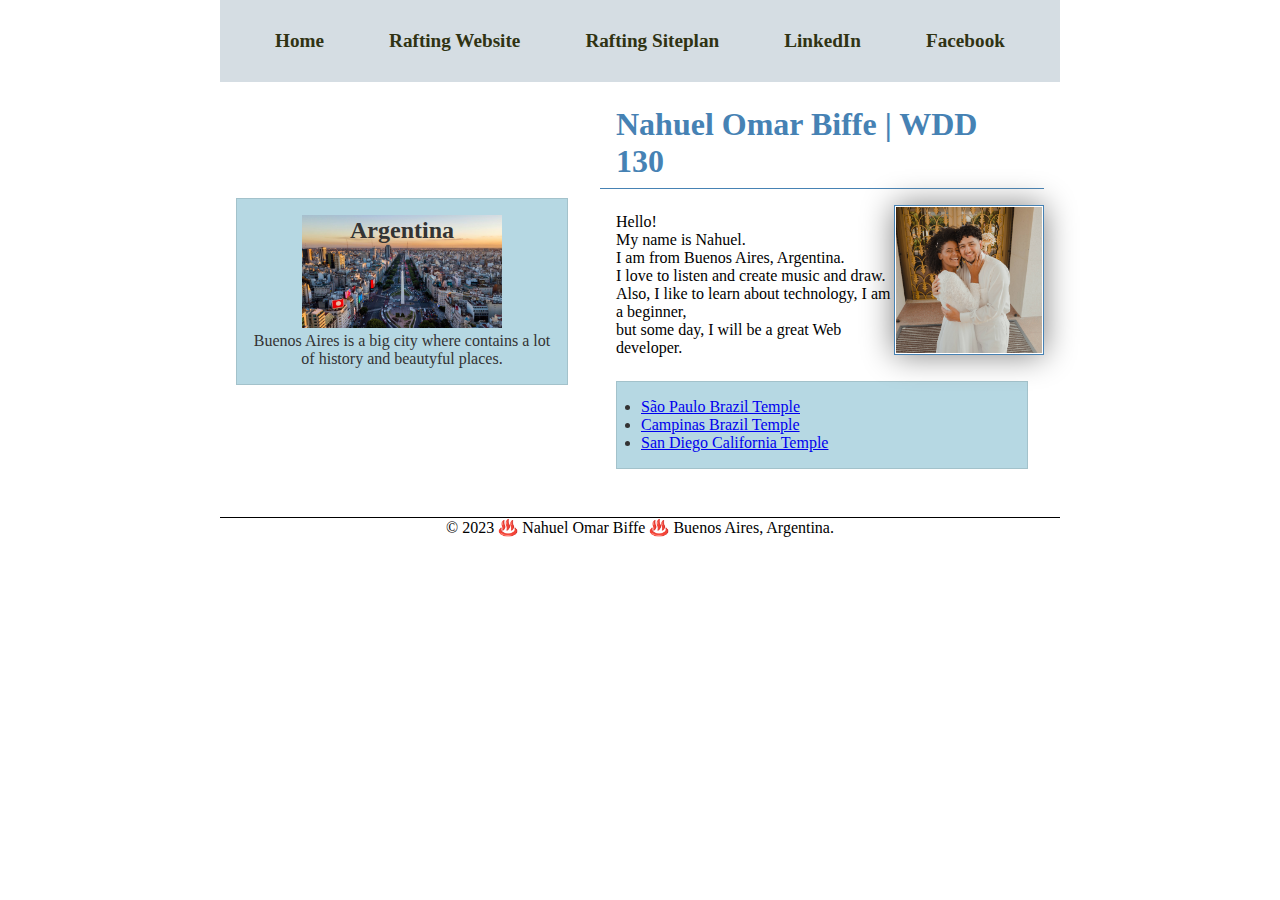
<file: index.html>
<!DOCTYPE html>
<html lang="en-US">

<head>
  <meta charset="utf-8">
  <meta name="viewport" content="width=device-width,initial-scale=1.0">
  <title>Nahuel Omar Biffe | WDD 130</title>
  <meta name="description" content="Nahuel Omar Biffe` Introductory page Web Fundamentals WDD130">
  <meta name="author" content="Nahuel Omar Biffe">
  <link rel="stylesheet" href="styles/styles.css">
</head>

<body>
  <header>
    <nav>
      <a href="#">Home</a>
      <a href="wwr/home.html">Rafting Website</a>
      <a href="wwr/site-plan-rafting.html">Rafting Siteplan</a>
      <a href="https://linkedin.com" target="_blank">LinkedIn</a>
      <a href="http://facebook.com" target="_blank">Facebook</a>
    </nav>
  </header>
  <div class="grid">
    <main>
      <h1>Nahuel Omar Biffe | WDD 130</h1>
      <img src="images/profile.jpg" alt="Hello, my name is Nahuel Omar Biffe" width="200">
      <p>Hello!
        <br>My name is Nahuel.
        <br>I am from Buenos Aires, Argentina.
        <br>I love to listen and create music and draw.
        <br>Also, I like to learn about technology, I am a beginner, 
        <br>but some day, I will be a great Web developer.
      </p>
      <ul class="box intend">
        <li><a href="https://www.churchofjesuschrist.org/temples/details/sao-paulo-brazil-temple?lang=eng" target="_blank"> São Paulo Brazil Temple</a></li>
        <li><a href="https://www.churchofjesuschrist.org/temples/details/campinas-brazil-temple?lang=eng" target="_blank">Campinas Brazil Temple</a></li>
        <li><a href="https://www.churchofjesuschrist.org/temples/details/san-diego-california-temple?lang=eng" target="_blank">San Diego California Temple</a></li>
      </ul>
    </main>
    <aside class="box">
      <h2>Argentina</h2>
      <img src="images/buenos-aires.jpg" alt="Buenos Aires, Argentina.">
      <p>Buenos Aires is a big city where contains a lot of history and beautyful places.</p>
    </aside>
  </div>
  <footer>
    <p>© 2023 ♨️ Nahuel Omar Biffe ♨️ Buenos Aires, Argentina.</p>
  </footer>
</body>
<!-- Last modified 12 May 2023 -->
</html>
</file>
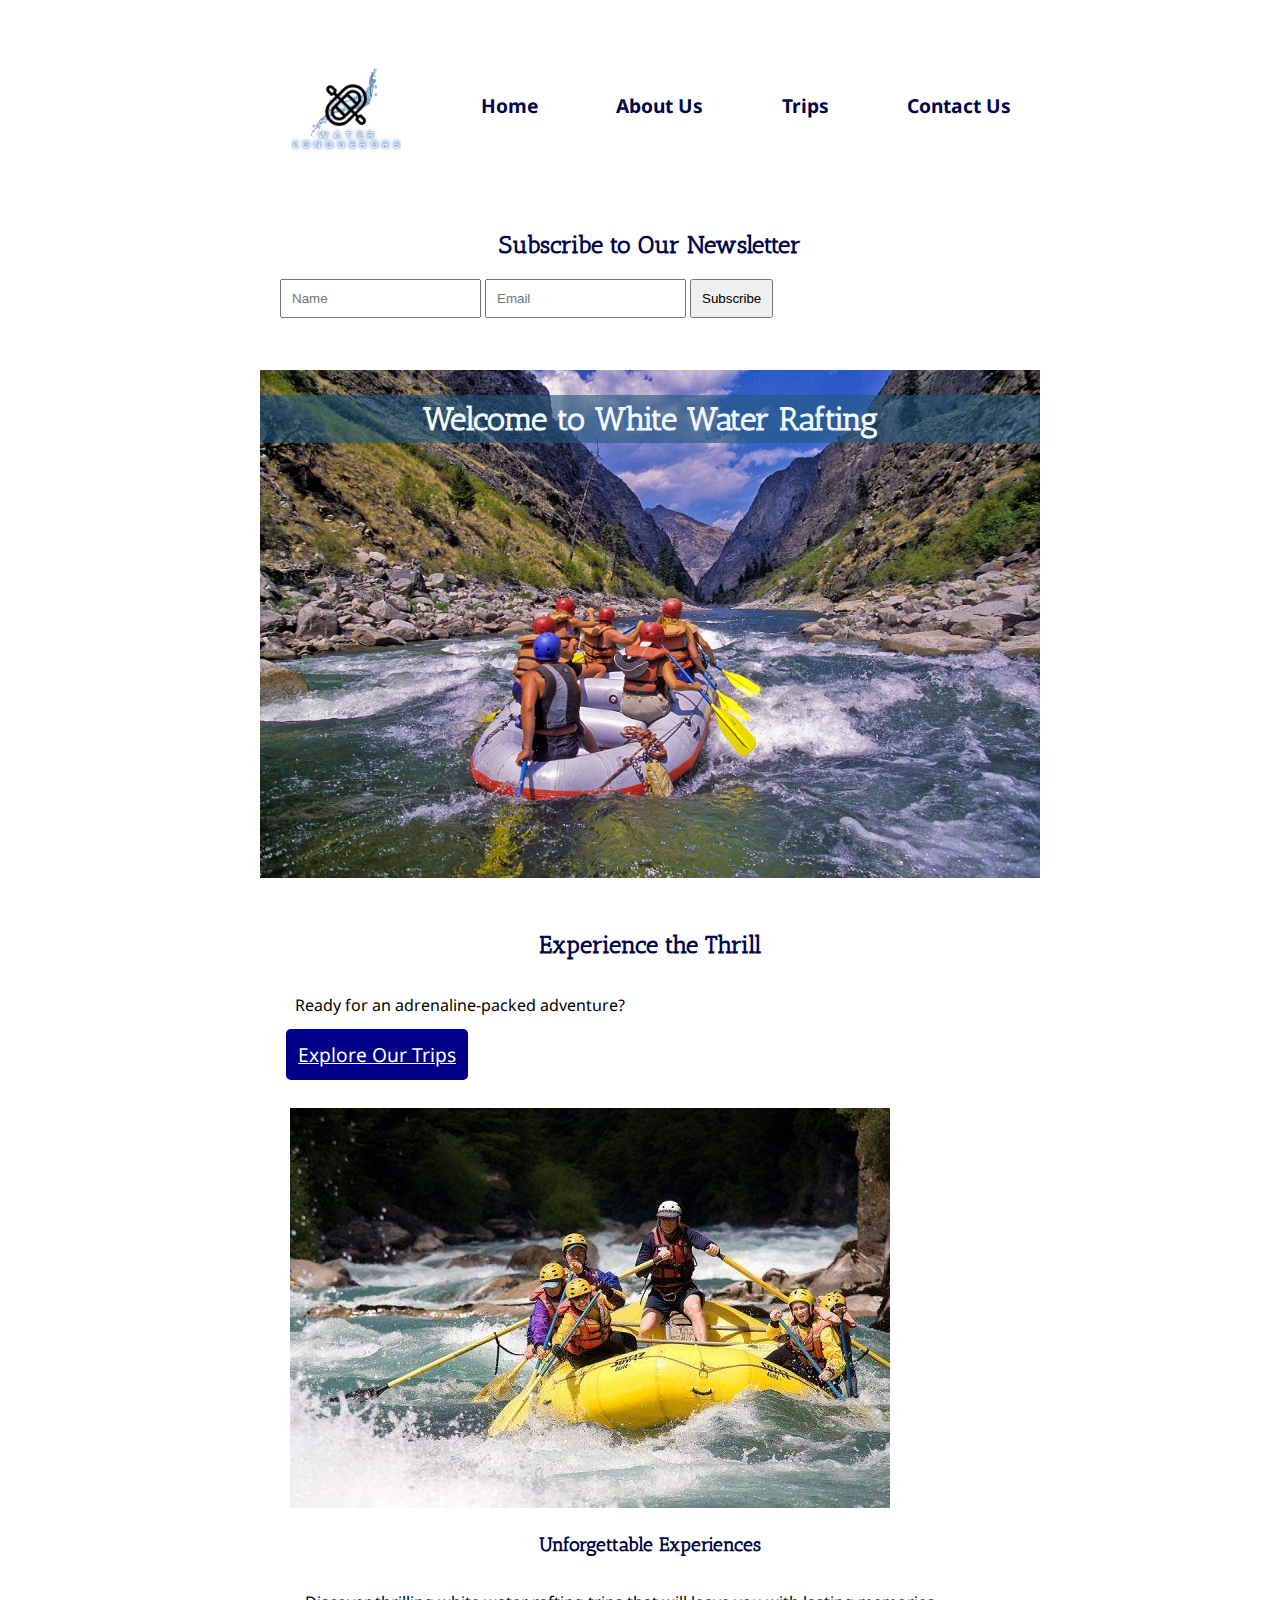
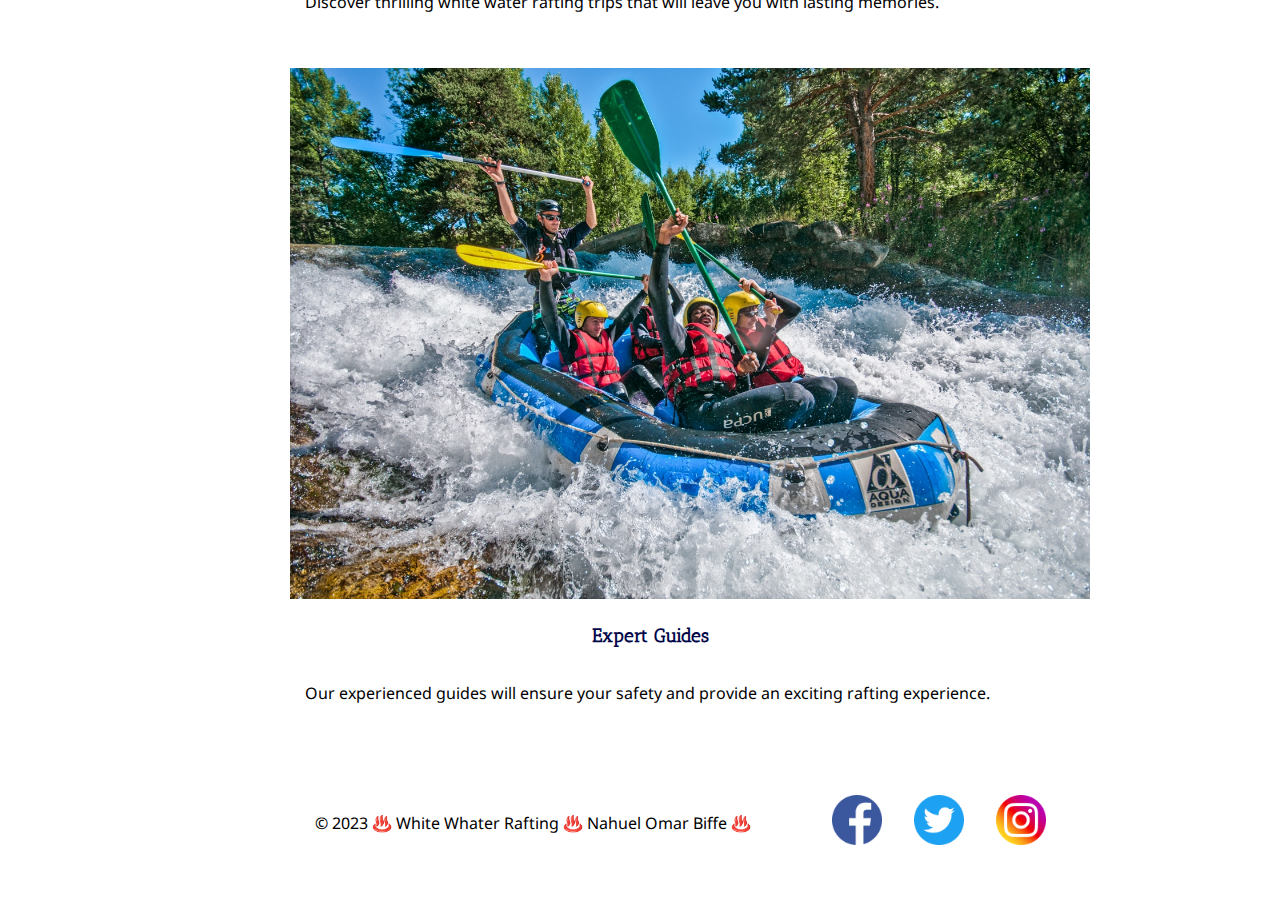
<file: wwr/index.html>
<!DOCTYPE html>
<html lang="en-US">

<head>
    <meta charset="UTF-8">
    <meta http-equiv="X-UA-Compatible" content="IE=edge">
    <meta name="viewport" content="width=device-width, initial-scale=1.0">
    <link rel="stylesheet" href="styles/home.css">
    <meta name="description" content="White Whater Rafting Home page">
    <meta name="author" content="Nahuel Omar Biffe">
    <title>White Whater Rafting | Home Page</title>
</head>

<body>
    <header>
        <img src="images/logo.png" alt="Rafting Company's Logo" width="110">
        <nav>
            <a href="index.html">Home</a>
            <a href="about.html">About Us</a>
            <a href="trips.html">Trips</a>
            <a href="contact.html">Contact Us</a>
        </nav>
    </header>

    <main>

        <section class="newsletter">
            <h2>Subscribe to Our Newsletter</h2>
            <form>
                <input type="text" placeholder="Name" required>
                <input type="email" placeholder="Email" required>
                <button type="submit">Subscribe</button>
            </form>
        </section>

        <section class="hero">
            <h1>Welcome to White Water Rafting</h1>
            <img src="images/rafting-hero.jpg" alt="Rafting Adventure" width="100%">
        </section>

        <section class="cta">
            <h2>Experience the Thrill</h2>
            <p>Ready for an adrenaline-packed adventure?</p>
            <a href="trips.html" class="btn">Explore Our Trips</a>
        </section>

        <section class="features">
            <div class="feature">
                <img src="images/rafting1.jpg" alt="Rafting Experience 1">
                <h3>Unforgettable Experiences</h3>
                <p>Discover thrilling white water rafting trips that will leave you with lasting memories.</p>
            </div>
            <div class="feature">
                <img src="images/rafting2.jpg" alt="Rafting Experience 2">
                <h3>Expert Guides</h3>
                <p>Our experienced guides will ensure your safety and provide an exciting rafting experience.</p>
            </div>
        </section>
    </main>
    <footer>
        <p>&copy; 2023 ♨️ White Whater Rafting ♨️ Nahuel Omar Biffe ♨️</p>
        <nav class="sociallinks"> 
            <a href="https://www.facebook.com/">
                <img src="images/facebook.png" alt="Facebook Logo link" style="width: 50px">
            </a>
            <a href="https://twitter.com/">
                <img src="images/twitter.png" alt="Twitter Logo link" style="width: 50px">
            </a>
            <a href="https://www.instagram.com/">
                <img src="images/instagram.png" alt="Instagram Logo link" style="width: 50px">
            </a>
        </nav>
    </footer>  

</body>
</file>
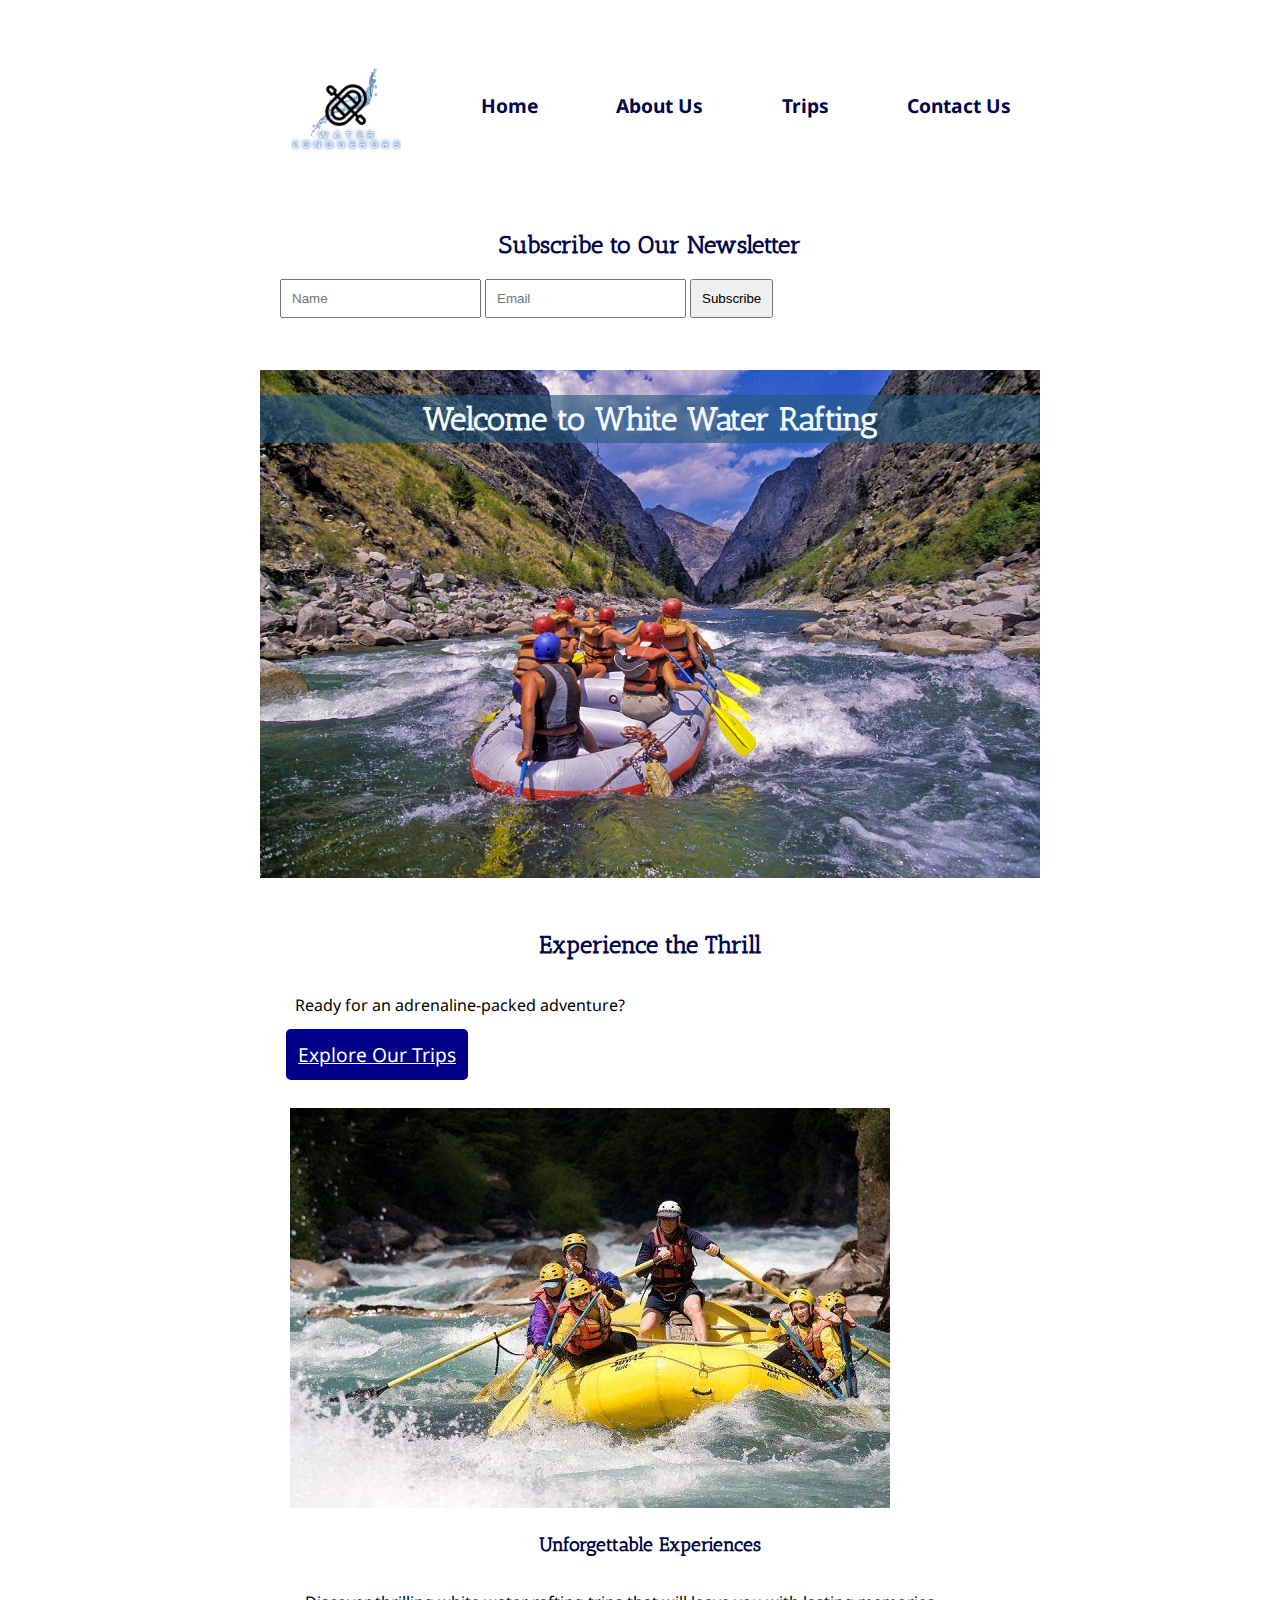
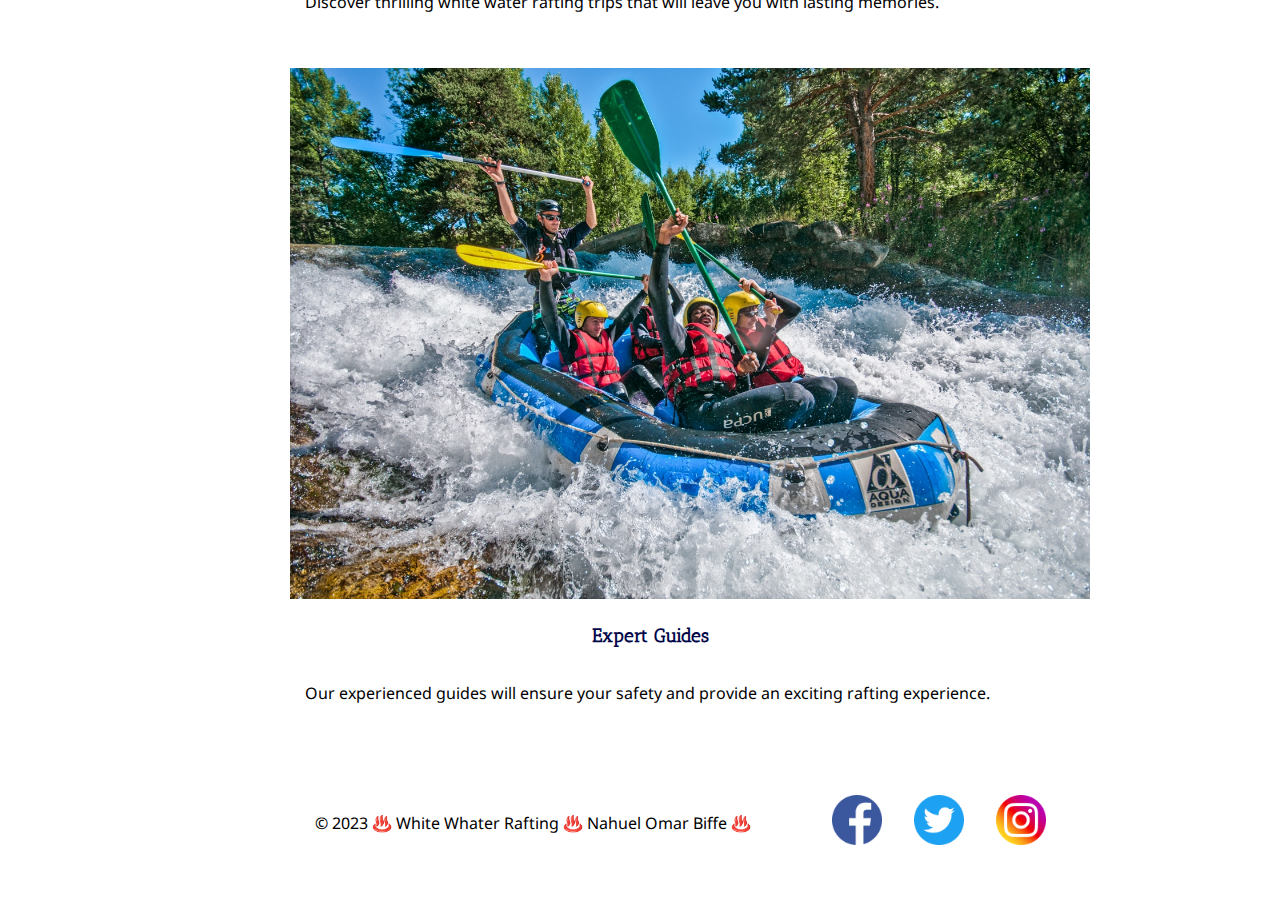
<file: wwr/home.html>
<!DOCTYPE html>
<html lang="en-US">

<head>
    <meta charset="UTF-8">
    <meta http-equiv="X-UA-Compatible" content="IE=edge">
    <meta name="viewport" content="width=device-width, initial-scale=1.0">
    <link rel="stylesheet" href="styles/home.css">
    <meta name="description" content="White Whater Rafting Home page">
    <meta name="author" content="Nahuel Omar Biffe">
    <title>White Whater Rafting | Home Page</title>
</head>

<body>
    <header>
        <img src="images/logo.png" alt="Rafting Company's Logo" width="110">
        <nav>
            <a href="home.html">Home</a>
            <a href="about.html">About Us</a>
            <a href="trips.html">Trips</a>
            <a href="contact.html">Contact Us</a>
        </nav>
    </header>

    <main>

        <section class="newsletter">
            <h2>Subscribe to Our Newsletter</h2>
            <form>
                <input type="text" placeholder="Name" required>
                <input type="email" placeholder="Email" required>
                <button type="submit">Subscribe</button>
            </form>
        </section>

        <section class="hero">
            <h1>Welcome to White Water Rafting</h1>
            <img src="images/rafting-hero.jpg" alt="Rafting Adventure" width="500">
        </section>

        <section class="cta">
            <h2>Experience the Thrill</h2>
            <p>Ready for an adrenaline-packed adventure?</p>
            <a href="trips.html" class="btn">Explore Our Trips</a>
        </section>

        <section class="features">
            <div class="feature">
                <img src="images/rafting1.jpg" alt="Rafting Experience 1">
                <h3>Unforgettable Experiences</h3>
                <p>Discover thrilling white water rafting trips that will leave you with lasting memories.</p>
            </div>
            <div class="feature">
                <img src="images/rafting2.jpg" alt="Rafting Experience 2">
                <h3>Expert Guides</h3>
                <p>Our experienced guides will ensure your safety and provide an exciting rafting experience.</p>
            </div>
        </section>
    </main>
    <footer>
        <p>&copy; 2023 ♨️ White Whater Rafting ♨️ Nahuel Omar Biffe ♨️</p>
        <nav class="sociallinks"> 
            <a href="https://www.facebook.com/">
                <img src="images/facebook.png" alt="Facebook Logo link" style="width: 50px">
            </a>
            <a href="https://twitter.com/">
                <img src="images/twitter.png" alt="Twitter Logo link" style="width: 50px">
            </a>
            <a href="https://www.instagram.com/">
                <img src="images/instagram.png" alt="Instagram Logo link" style="width: 50px">
            </a>
        </nav>
    </footer>  

</body>
</file>
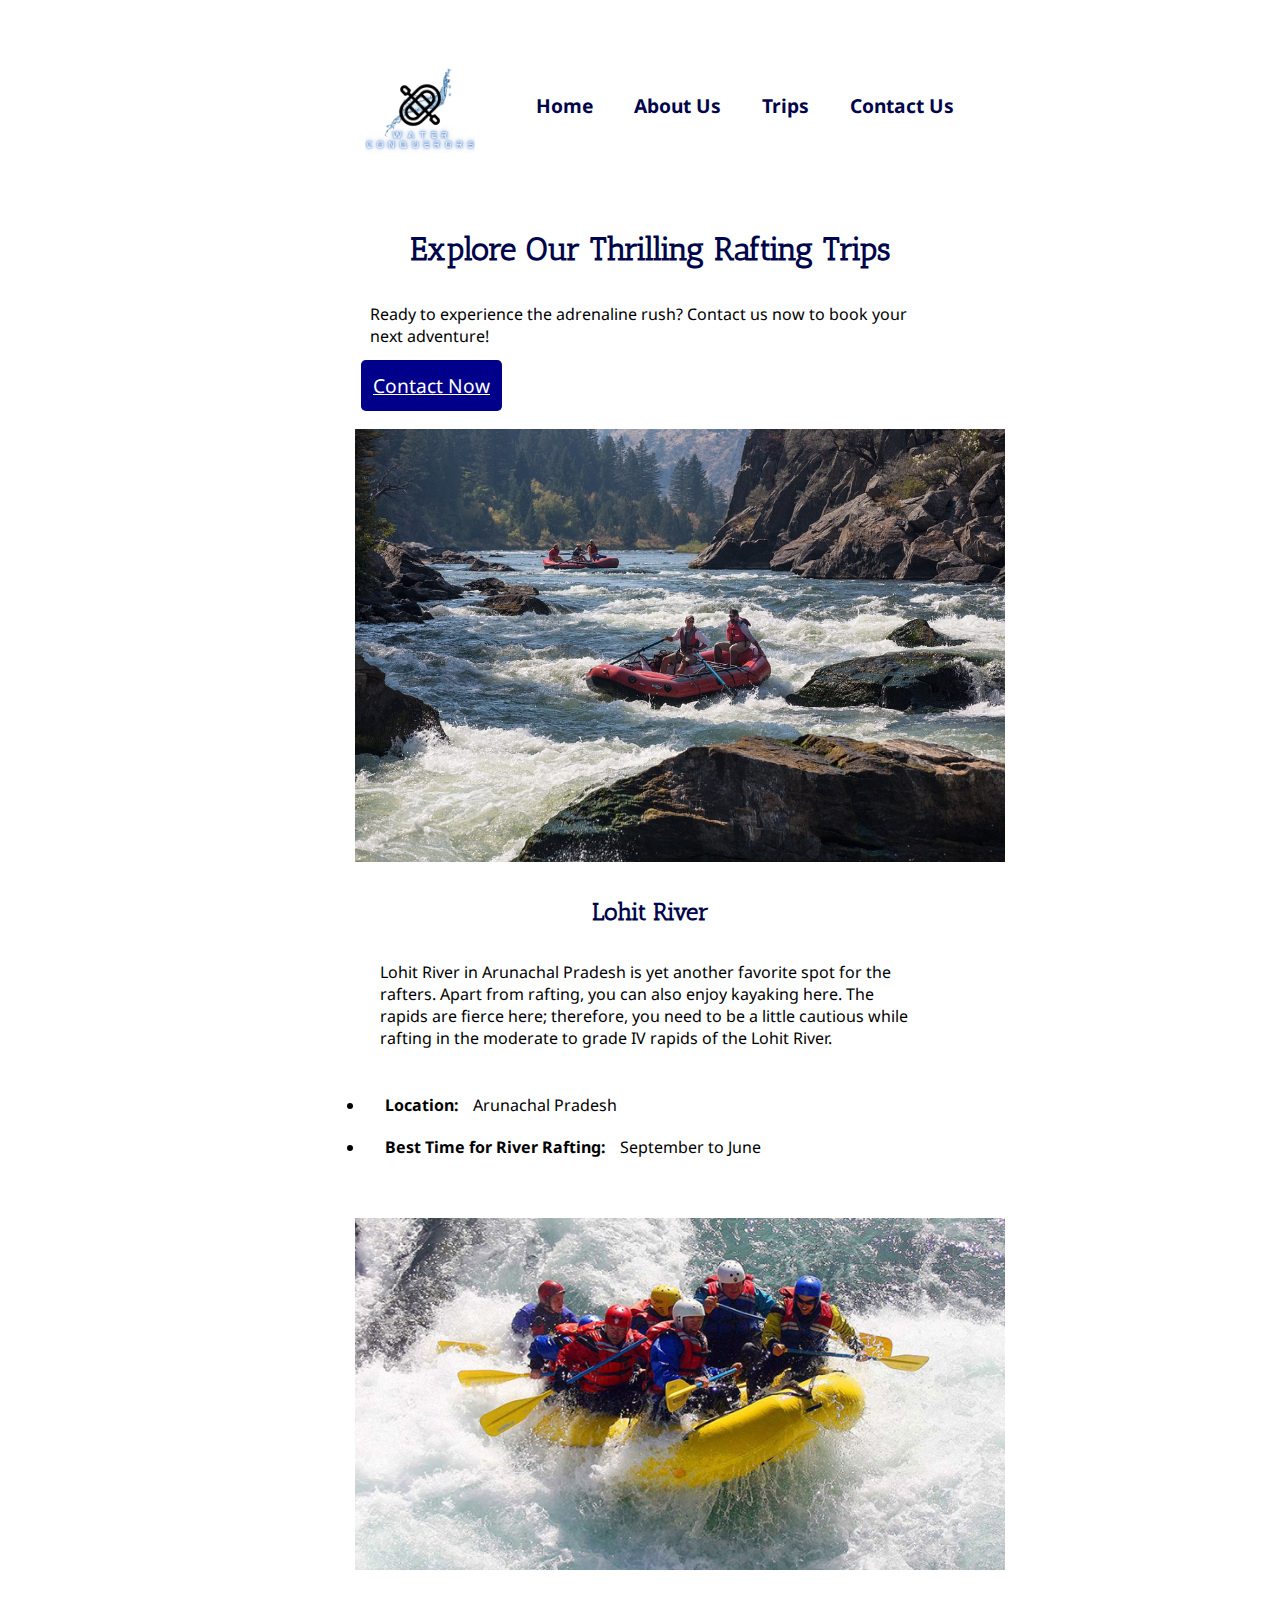
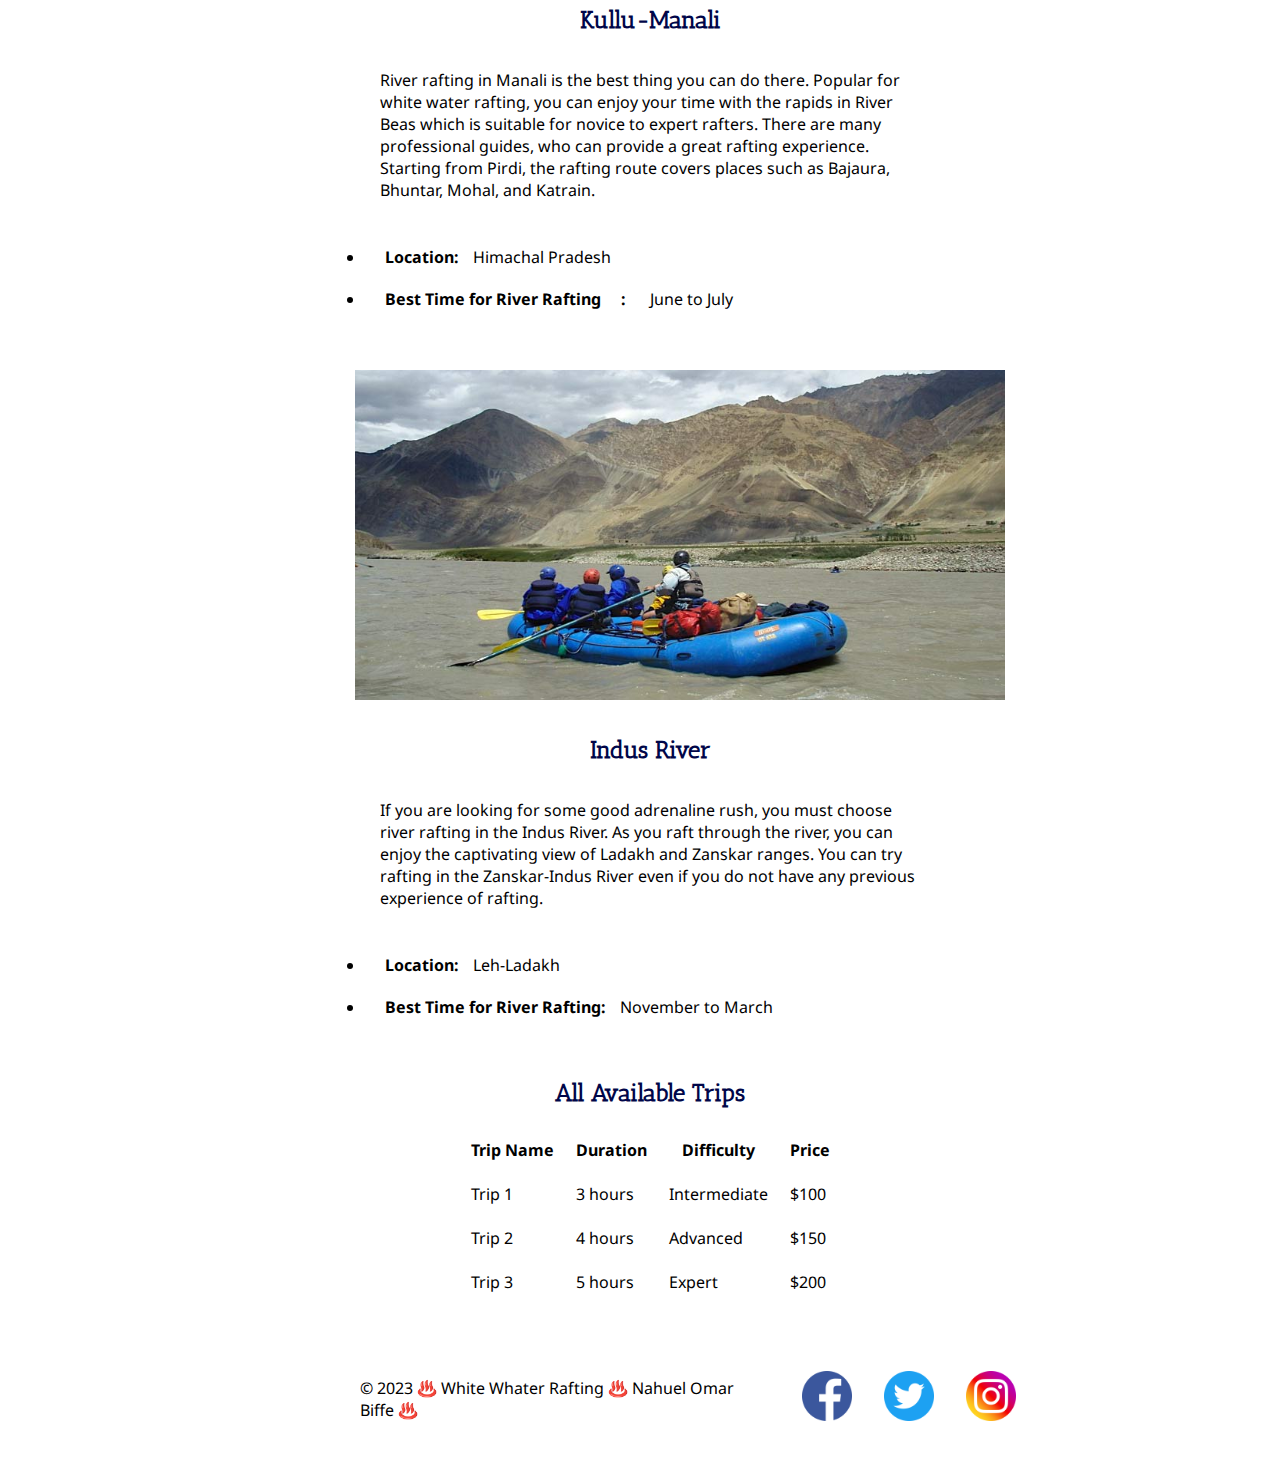
<file: wwr/trips.html>
<!DOCTYPE html>
<html lang="en-US">

<head>
    <meta charset="UTF-8">
    <meta http-equiv="X-UA-Compatible" content="IE=edge">
    <meta name="viewport" content="width=device-width, initial-scale=1.0">
    <link rel="stylesheet" href="styles/trips.css">
    <meta name="description" content="Trip description for the clients.">
    <meta name="author" content="Nahuel Omar Biffe">
    <title>White Whater Rafting | Trips</title>
</head>

<body>
    <header>
        <img src="images/logo.png" alt="Rafting Company's Logo" width="110">
        <nav>
            <a href="home.html">Home</a>
            <a href="about.html">About Us</a>
            <a href="trips.html">Trips</a>
            <a href="contact.html">Contact Us</a>
        </nav>
    </header>

    <main>
        <section class="cta">
            <h1>Explore Our Thrilling Rafting Trips</h1>
            <p>Ready to experience the adrenaline rush? Contact us now to book your next adventure!</p>
            <a href="contact.html" class="btn">Contact Now</a>
        </section>

        <section class="trip">
            <img src="images/trip1.jpg" alt="Lohit River" class="trip-image">
            <div class="trip-description">
                <h2>Lohit River</h2>
                <p>Lohit River in Arunachal Pradesh is yet another favorite spot for the rafters. Apart from rafting, you can also enjoy kayaking here. The rapids are fierce here; therefore, you need to be a little cautious while rafting in the moderate to grade IV rapids of the Lohit River.</p>
                <ul>
                  <li><strong>Location:</strong> Arunachal Pradesh</li>
                  <li><strong>Best Time for River Rafting: </strong>September to June</li>
                </ul>
            </div>
        </section>

        <section class="trip">
            <img src="images/trip2.jpg" alt="Kullu-Manali" class="trip-image">
            <div class="trip-description">
                <h2>Kullu-Manali</h2>
                <p>River rafting in Manali is the best thing you can do there. Popular for white water rafting, you can enjoy your time with the rapids in River Beas which is suitable for novice to expert rafters. There are many professional guides, who can provide a great rafting experience. Starting from Pirdi, the rafting route covers places such as Bajaura, Bhuntar, Mohal, and Katrain. </p>
                <ul>
                  <li><strong>Location:</strong> Himachal Pradesh</li>
                  <li><strong>Best Time for River Rafting</strong><strong style="font-size: inherit;">:</strong><span style="font-size: inherit;"> June to July</span></li>
                </ul>
            </div>
        </section>

        <section class="trip">
            <img src="images/trip3.jpeg" alt="Indus River" class="trip-image">
            <div class="trip-description">
                <h2>Indus River</h2>
                <p>If you are looking for some good adrenaline rush, you must choose river rafting in the Indus River. As you raft through the river, you can enjoy the captivating view of Ladakh and Zanskar ranges. You can try rafting in the Zanskar-Indus River even if you do not have any previous experience of rafting. </p>
                <ul>
                    <li><strong>Location:</strong> Leh-Ladakh</li>
                    <li><strong>Best Time for River Rafting: </strong>November to March</li>
                    </ul>
            </div>
        </section>

        <section class="trip-table">
            <h2>All Available Trips</h2>
            <table>
                <thead>
                    <tr>
                        <th>Trip Name</th>
                        <th>Duration</th>
                        <th>Difficulty</th>
                        <th>Price</th>
                    </tr>
                </thead>
                <tbody>
                    <tr>
                        <td>Trip 1</td>
                        <td>3 hours</td>
                        <td>Intermediate</td>
                        <td>$100</td>
                    </tr>
                    <tr>
                        <td>Trip 2</td>
                        <td>4 hours</td>
                        <td>Advanced</td>
                        <td>$150</td>
                    </tr>
                    <tr>
                        <td>Trip 3</td>
                        <td>5 hours</td>
                        <td>Expert</td>
                        <td>$200</td>
                    </tr>
                </tbody>
            </table>
        </section>
    </main>

    <footer>
        <p>&copy; 2023 ♨️ White Whater Rafting ♨️ Nahuel Omar Biffe ♨️</p>
        <nav class="sociallinks"> 
            <a href="https://www.facebook.com/">
                <img src="images/facebook.png" alt="Facebook Logo link" style="width: 50px">
            </a>
            <a href="https://twitter.com/">
                <img src="images/twitter.png" alt="Twitter Logo link" style="width: 50px">
            </a>
            <a href="https://www.instagram.com/">
                <img src="images/instagram.png" alt="Instagram Logo link" style="width: 50px">
            </a>
        </nav>
    </footer>  

</body>

</html>
</file>
<file: styles/styles.css>
* {
    margin: 0;
    padding: 0;
    box-sizing: border-box;
}

header, .grid, footer {
    max-width: 840px;
    margin: 0 auto
}

nav {
    background-color: #D5DDE3;
    padding: 10px;
    display: flex;
    justify-content: space-evenly;
    align-items: center;
}

nav a {
    color: #303313;
    display: block;
    padding: 20px;
    text-decoration: none;
    font-size: 1.2rem;
    font-weight: 700;
}

h1 {
    color: steelblue;
    margin-bottom: 1rem;
    border-bottom: 1px solid steelblue;
}

p {
    padding: 0;
}

main {
    grid-column: 2/5;
    margin: 1rem;
}

main h1, main p {
    padding : 0.5rem 1rem;
    }

main img {
    width: 150px;
    height: auto;
    border: 1px solid steelblue;
    padding: 1px;
    box-shadow: 0 0 30px gray;
    float: right;
}

aside{
    text-align: center;
    position: relative;
    grid-column: 1/2;
    grid-row: 1/2;
}

aside h2 {
    position: absolute;
    top: 18px;
    left: 0;
    right: 0;
}

aside img {
    width: 200px;
    height: auto;
}

footer {
    border-top: 1px solid #000;
    margin-top: 1em;
    text-align: center;
}

/* Class Selectors */
.box {
    margin: 1rem;
    border: 1px solid rgba(0, 0, 0, .1);
    padding: 1rem;
    background-color: #B6D8E3;
    color: #333;
}

.intend {
    padding-left: 1.5rem;
}

.grid {
    display: grid;
    align-items: center;
}
</file>
<file: wwr/styles/home.css>
@import url('https://fonts.googleapis.com/css2?family=Antic+Slab&family=Noto+Sans&display=swap');/* done */

:root {
    --primary-color: #FFFFFF;/* headings */
    --secondary-color: #000649;
    --accent1-color: #7F7B82;/* background */
    --accent2-color: #000000;

    --heading-font: 'Antic Slab', serif;
    --paragraph-font: 'Noto Sans', sans-serif;

    --nav-background-color: #7F7B82;
    --nav-link-color: #F2F4F3;
    --nav-hover-link-color: #F2F4F3;
    --nav-hover-background-color: #000000;
}

* {
    max-width: 800px;
    padding: inherit;
    margin: auto;
}

body {
    font-family: var(--paragraph-font);
    width: 960px;
    padding: 10px;
}

h1, h2, h3, h4, h5, h6 {
    font-family: var(--heading-font);
    color: var(--secondary-color);
    text-align: center;
}

header {
    padding: 20px;
    background-color: var(--primary-color);
    display: grid;
    align-items: center;
    grid-template-columns: 1fr 4fr;
}

p {
    padding: 25px;
}

nav {
    background-color: var(--primary-color);
    display: flex;
    width: 100%;
    font-size: 1.2rem;
    font-weight: 700;
}

nav a {
    display: block;
    color: var(--secondary-color);
    text-decoration: none;
    padding: 0.5rem;
}

nav a:link, nav a:visited {
    color: var(--secondary-color);
}

nav a:hover {
    color: var(--nav-hover-link-color);
    background-color: var(--nav-hover-background-color);
}

footer {
    display: grid;
    grid-template-columns: 70% 30%;
}

.hero {
    position: relative;
    padding: 1rem 0;
}

.hero h1, .hero article {
    position: absolute;
}

.hero img {
    display: block;
    width: 100%;
    height: auto;
}

.hero article img {
    float: right;
    width: 20%;
    height: auto;
    padding: 3%;
}

.hero h1 {
    top: 10%;
    right: 0;
    left: 0;
    padding: 0.3rem;
    margin: auto;
    text-align: center;
    color: aliceblue;
    background-color: rgb(34, 87, 122, .6);
}

.hero article {
    top: 33%;
    right: 0;
    left: 0;
    max-width: 81%;
    margin: auto;
    text-align: left;
    color: white;
    background-color: rgb(34, 87, 122, .7);
}

.section-1 {
    display: block;
    padding: 1.2rem;
    /* font-size: 1.2rem;
    line-height: 2rem; */
}

.section-1 p {
    font-size: 1.2rem;
    line-height: 2rem;
}

.section-2 {
    display: grid;
    grid-template-columns: repeat(5, 1fr);
    align-items: center;
    background-color: var(--accent1-color);    
}

.section-2 h2 {
    grid-column: 1/6;
    padding-top: 1rem;
}

.section-2 figure {
    padding: 0.5rem 0.5rem;
    margin: 0;
}

.section-2 img {
    width: 100%;
    padding: 0.5rem 0rem;
}

.section-2 figcaption {
    text-align: center;
    font-size: 1.1rem;
    font-weight: 700;
    padding-bottom: 0.5rem;
    font-family: var(--heading-font);
    color: var(--primary-color);
}

.sociallinks a {
    text-decoration: none;
    background-color: white;
}

.btn {
    margin: 1rem;
    background-color: darkblue;
    color: white;
    border: none;
    border-radius: 0.3rem;
    padding: 0.75rem;
    font-size: 1.2rem;
}

li {
    display: list-item;
    text-align: -webkit-match-parent;
}

ul {
    list-style-type: disc;
}
</file>
<file: wwr/styles/trips.css>
@import url('https://fonts.googleapis.com/css2?family=Antic+Slab&family=Noto+Sans&display=swap');/* done */

:root {
    --primary-color: #FFFFFF;/* headings */
    --secondary-color: #000649;
    --accent1-color: #7F7B82;/* background */
    --accent2-color: #000000;

    --heading-font: 'Antic Slab', serif;
    --paragraph-font: 'Noto Sans', sans-serif;

    --nav-background-color: #7F7B82;
    --nav-link-color: #F2F4F3;
    --nav-hover-link-color: #F2F4F3;
    --nav-hover-background-color: #000000;
}

* {
    max-width: 650px;
    padding: inherit;
    margin: auto;
}

body {
    font-family: var(--paragraph-font);
    width: 960px;
    padding: 10px;
}

h1, h2, h3, h4, h5, h6 {
    font-family: var(--heading-font);
    color: var(--secondary-color);
    text-align: center;
}

header {
    padding: 20px;
    background-color: var(--primary-color);
    display: grid;
    align-items: center;
    grid-template-columns: 1fr 4fr;
}

p {
    padding: 25px;
}

nav {
    background-color: var(--primary-color);
    display: flex;
    width: 100%;
    font-size: 1.2rem;
    font-weight: 700;
}

nav a {
    display: block;
    color: var(--secondary-color);
    text-decoration: none;
    padding: 0.5rem;
}

nav a:link, nav a:visited {
    color: var(--secondary-color);
}

nav a:hover {
    color: var(--nav-hover-link-color);
    background-color: var(--nav-hover-background-color);
}

footer {
    display: grid;
    grid-template-columns: 70% 30%;
}

.hero {
    position: relative;
    padding: 1rem 0;
}

.hero h1, .hero article {
    position: absolute;
}

.hero img {
    display: block;
    width: 100%;
    height: auto;
}

.hero article img {
    float: right;
    width: 20%;
    height: auto;
    padding: 3%;
}

.hero h1 {
    top: 10%;
    right: 0;
    left: 0;
    padding: 0.3rem;
    margin: auto;
    text-align: center;
    color: aliceblue;
    background-color: rgb(34, 87, 122, .6);
}

.hero article {
    top: 33%;
    right: 0;
    left: 0;
    max-width: 81%;
    margin: auto;
    text-align: left;
    color: white;
    background-color: rgb(34, 87, 122, .7);
}

.section-1 {
    display: block;
    padding: 1.2rem;
    /* font-size: 1.2rem;
    line-height: 2rem; */
}

.section-1 p {
    font-size: 1.2rem;
    line-height: 2rem;
}

.section-2 {
    display: grid;
    grid-template-columns: repeat(5, 1fr);
    align-items: center;
    background-color: var(--accent1-color);    
}

.section-2 h2 {
    grid-column: 1/6;
    padding-top: 1rem;
}

.section-2 figure {
    padding: 0.5rem 0.5rem;
    margin: 0;
}

.section-2 img {
    width: 100%;
    padding: 0.5rem 0rem;
}

.section-2 figcaption {
    text-align: center;
    font-size: 1.1rem;
    font-weight: 700;
    padding-bottom: 0.5rem;
    font-family: var(--heading-font);
    color: var(--primary-color);
}

.sociallinks a {
    text-decoration: none;
    background-color: white;
}

.btn {
    margin: 1rem;
    background-color: darkblue;
    color: white;
    border: none;
    border-radius: 0.3rem;
    padding: 0.75rem;
    font-size: 1.2rem;
}

li {
    display: list-item;
    text-align: -webkit-match-parent;
}

ul {
    list-style-type: disc;
}
</file>
